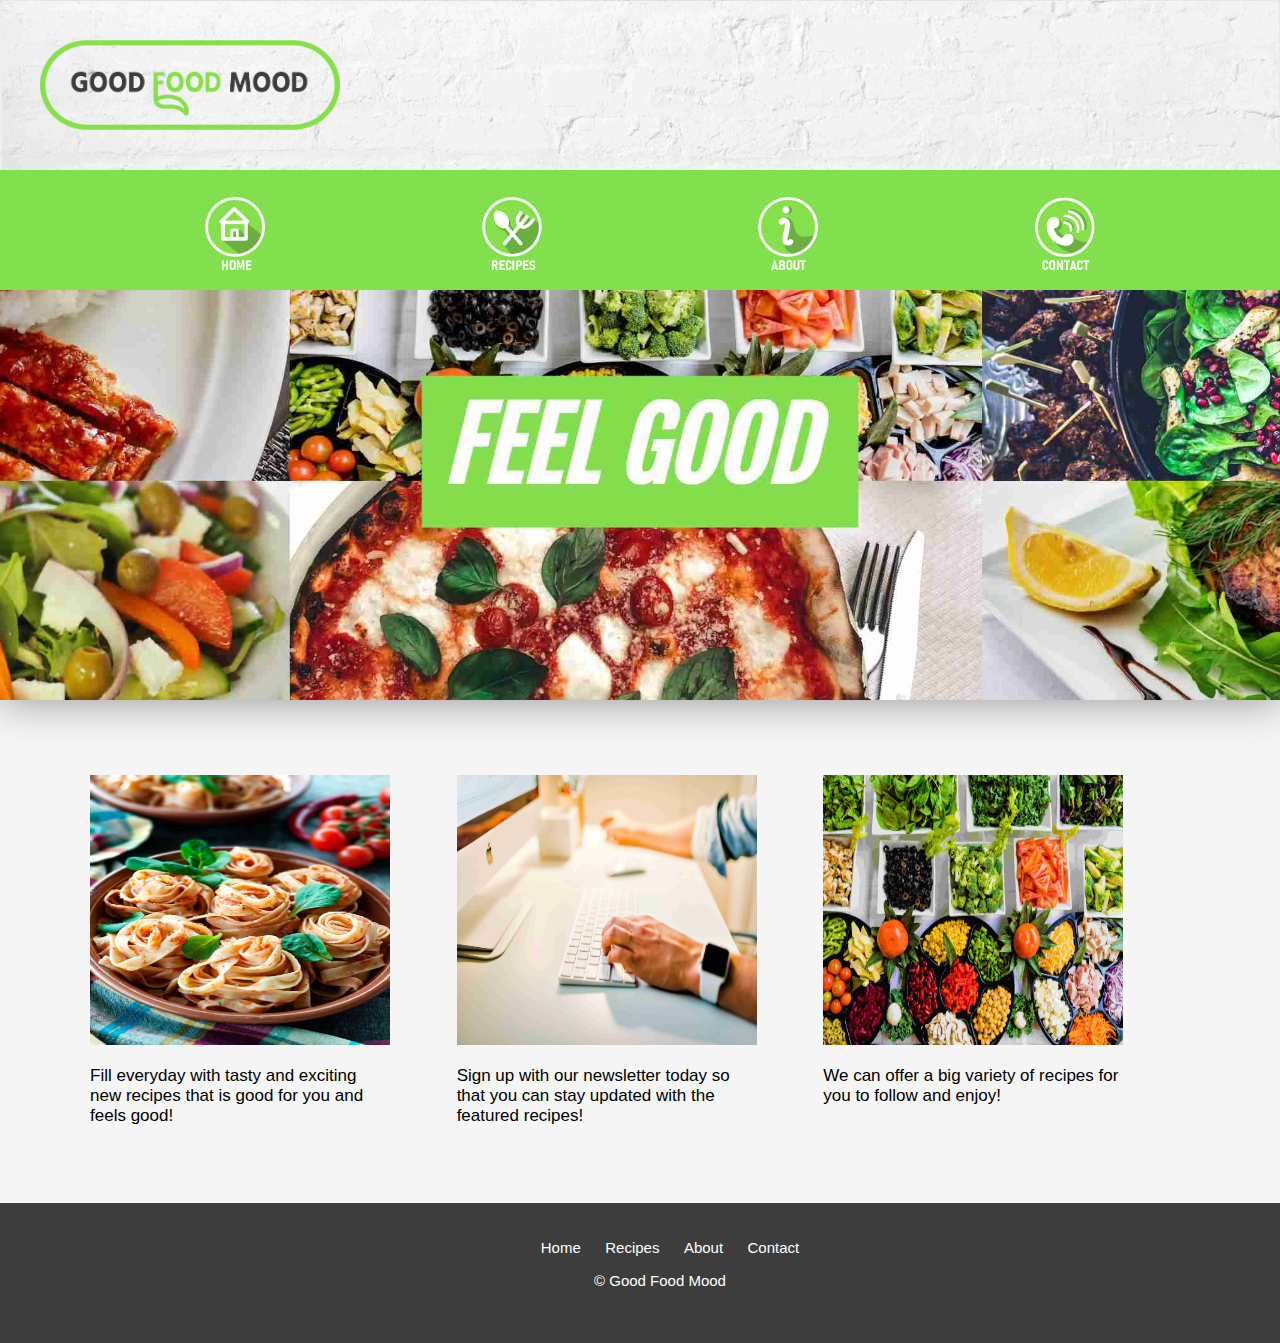
<file: project-exam-01-resit/index.html>
<!doctype html>
<html lang="en">
    <head>
        <meta charset="utf-8">
        <meta name="viewport" content="width=device-width, initial-scale=1">
        <meta name="description" content="Home page for Good Food Mood">
        <meta name="keywords" content="Landing, Home, Main, Recipes, Good Food Mood">
        <title>Home</title>
        <link href="css/styles.css" rel="stylesheet" type="text/css">
    </head>
    <header class="header">
        <input class="menu-btn" type="checkbox" id="menu-btn" />
        <label class="menu-icon" for="menu-btn"><span class="navicon"></span></label>
        <a href="index.html"><img src="css/images/gfm-logo.png" class="logo"></a>
        <ul class="menu">
            <li><a href="index.html">HOME<img class="navigation-icons" src="css/images/home-icon.png" alt="Good Food Mood home icon"></a></li>
            <li><a href="recipes.html">RECIPES<img class="navigation-icons" src="css/images/recipes-icon.png" alt="Good Food Mood recipes icon"></a></li>
            <li><a href="about.html">ABOUT<img class="navigation-icons" src="css/images/about-icon.png" alt="Good Food Mood contact icon"></a></li>
            <li><a href="contact.html">CONTACT<img class="navigation-icons" src="css/images/contact-icon.png" alt="Good Food Mood about icon"></a></li>
        </ul>
    </header>
    <body>
        <main>
            <section class="index-banner" alt="Delicious foods">
            </section>
            <div class="home-wrapper">
                <div class="row">
                    <div class="column">
                        <img class="home" src="css/images/home-img-01.jpg" alt="Pasta flowers">
                        <p class="column-p">
                            Fill everyday with tasty and exciting new  recipes that is good for you and feels good!
                        </p>
                    </div>
                    <div class="column">
                        <img class="home" src="css/images/home-img-02.jpg" alt="Typing on a computer">
                        <p class="column-p">
                            Sign up with our newsletter today so that you can stay updated with the featured recipes!
                        </p>
                    </div>
                    <div class="column">
                        <img class="home" src="css/images/home-img-03.jpg" alt="Plates of vegetables">
                        <p class="column-p">
                            We can offer a big variety of recipes for you to follow and enjoy!
                        </p>
                    </div>
                </div>
            </div>
        </main>
    </body>
    <footer>
        <nav>
            <ul>
                <li><a href="about.html">Home</a></li>
                <li><a href="index.html">Recipes</a></li>
                <li><a href="about.html">About</a></li>
                <li><a href="contact.html">Contact</a></li>
                <p class="footer-text">&copy; Good Food Mood</p>
            </ul>
        </nav>
    </footer>
</html>
</file>
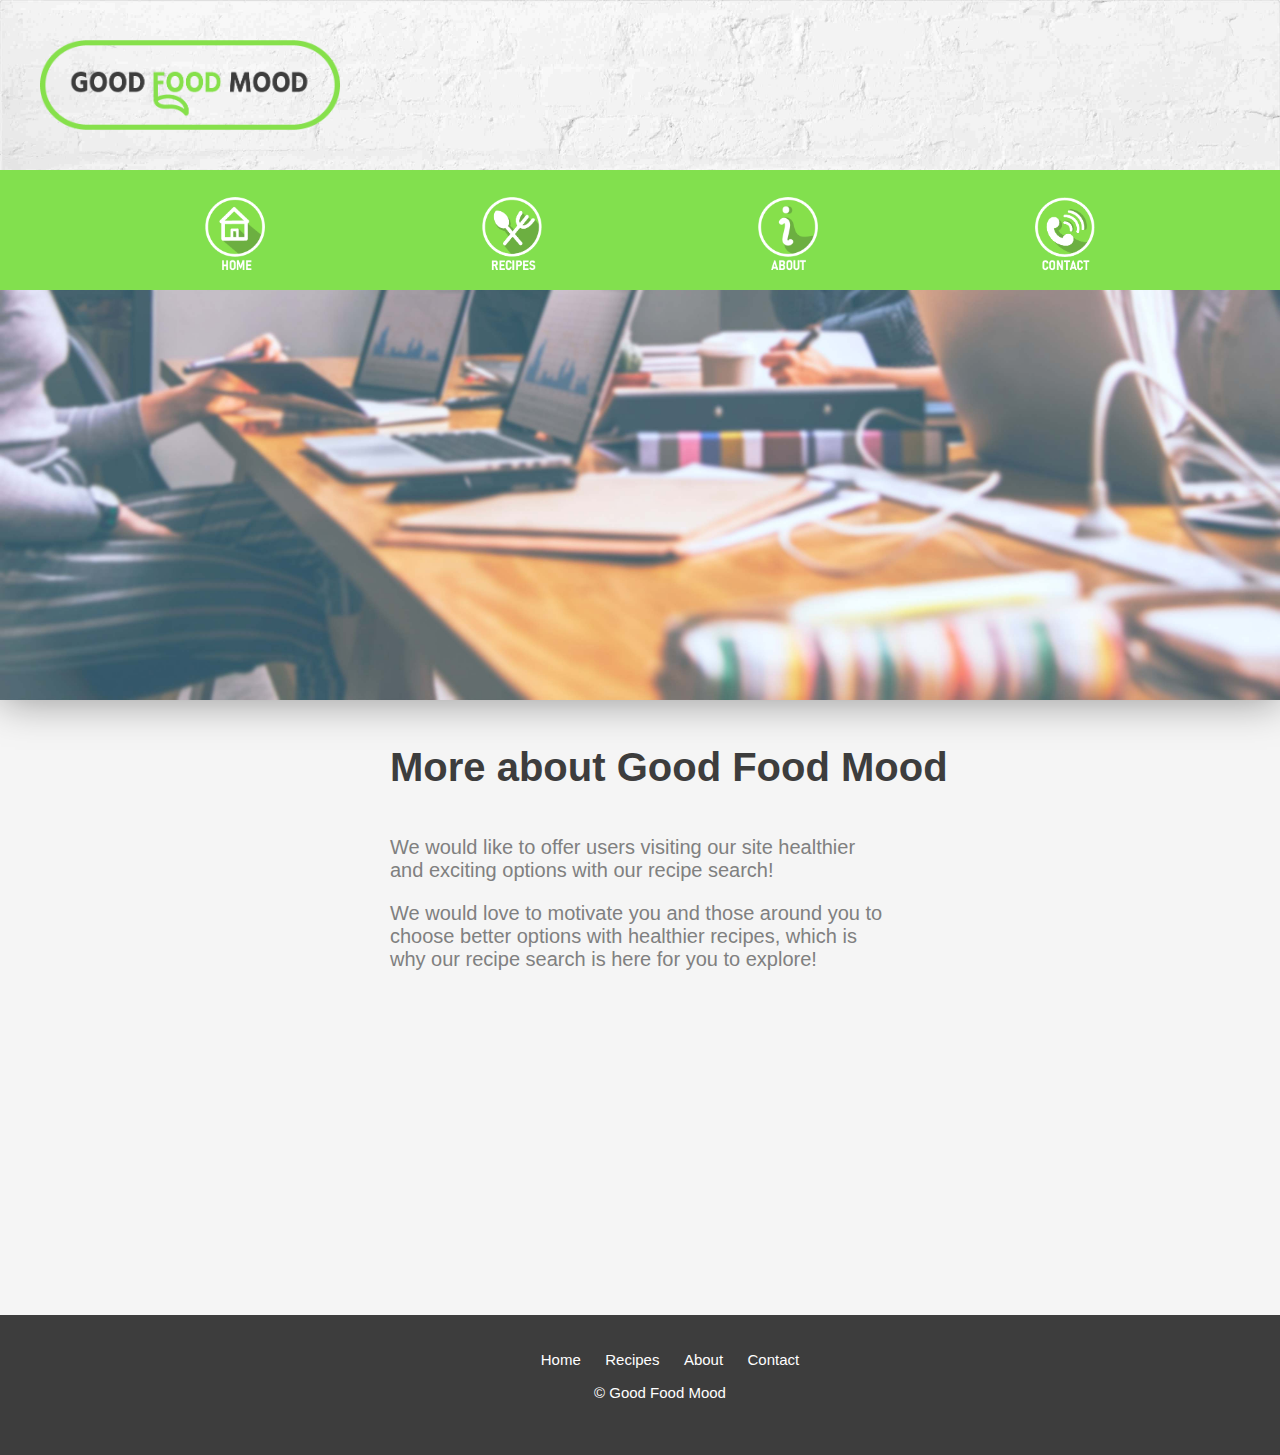
<file: project-exam-01-resit/about.html>
<!doctype html>
<html lang="en">
    <head>
        <meta charset="utf-8">
        <meta name="viewport" content="width=device-width, initial-scale=1">
        <meta name="description" content="About Good Food Mood">
        <meta name="keywords" content="About, Information, Good Food Mood, Recipes, Purpose">
        <title>About</title>
        <link href="css/styles.css" rel="stylesheet" type="text/css">
    </head>
    <header class="header">
        <input class="menu-btn" type="checkbox" id="menu-btn" />
        <label class="menu-icon" for="menu-btn"><span class="navicon"></span></label>
        <a href="index.html"><img src="css/images/gfm-logo.png" class="logo"></a>
        <ul class="menu">
            <li><a href="index.html">HOME<img class="navigation-icons" src="css/images/home-icon.png" alt="Good Food Mood home icon"></a></li>
            <li><a href="recipes.html">RECIPES<img class="navigation-icons" src="css/images/recipes-icon.png" alt="Good Food Mood recipes icon"></a></li>
            <li><a href="about.html">ABOUT<img class="navigation-icons" src="css/images/about-icon.png" alt="Good Food Mood contact icon"></a></li>
            <li><a href="contact.html">CONTACT<img class="navigation-icons" src="css/images/contact-icon.png" alt="Good Food Mood about icon"></a></li>
        </ul>
    </header>
    <body>
        <main>
            <section class="about-banner" alt="People in a meeting">
            </section>
            <div class="about-wrapper">
                        <h1 class="about-h1">More about Good Food Mood</h1>
                        <p class="about-p">We would like to offer users visiting our site healthier and exciting options  with our recipe search!</p>
                        <p class="about-p">We would love to motivate you and those around you to choose better options with healthier recipes, which is why our recipe search is here for you to explore!</p>
            </div>
        </main>
    </body>
    <footer>
        <nav>
            <ul>
                <li><a href="about.html">Home</a></li>
                <li><a href="index.html">Recipes</a></li>
                <li><a href="about.html">About</a></li>
                <li><a href="contact.html">Contact</a></li>
                <p class="footer-text">&copy; Good Food Mood</p>
            </ul>
        </nav>
    </footer>
</html>
</file>
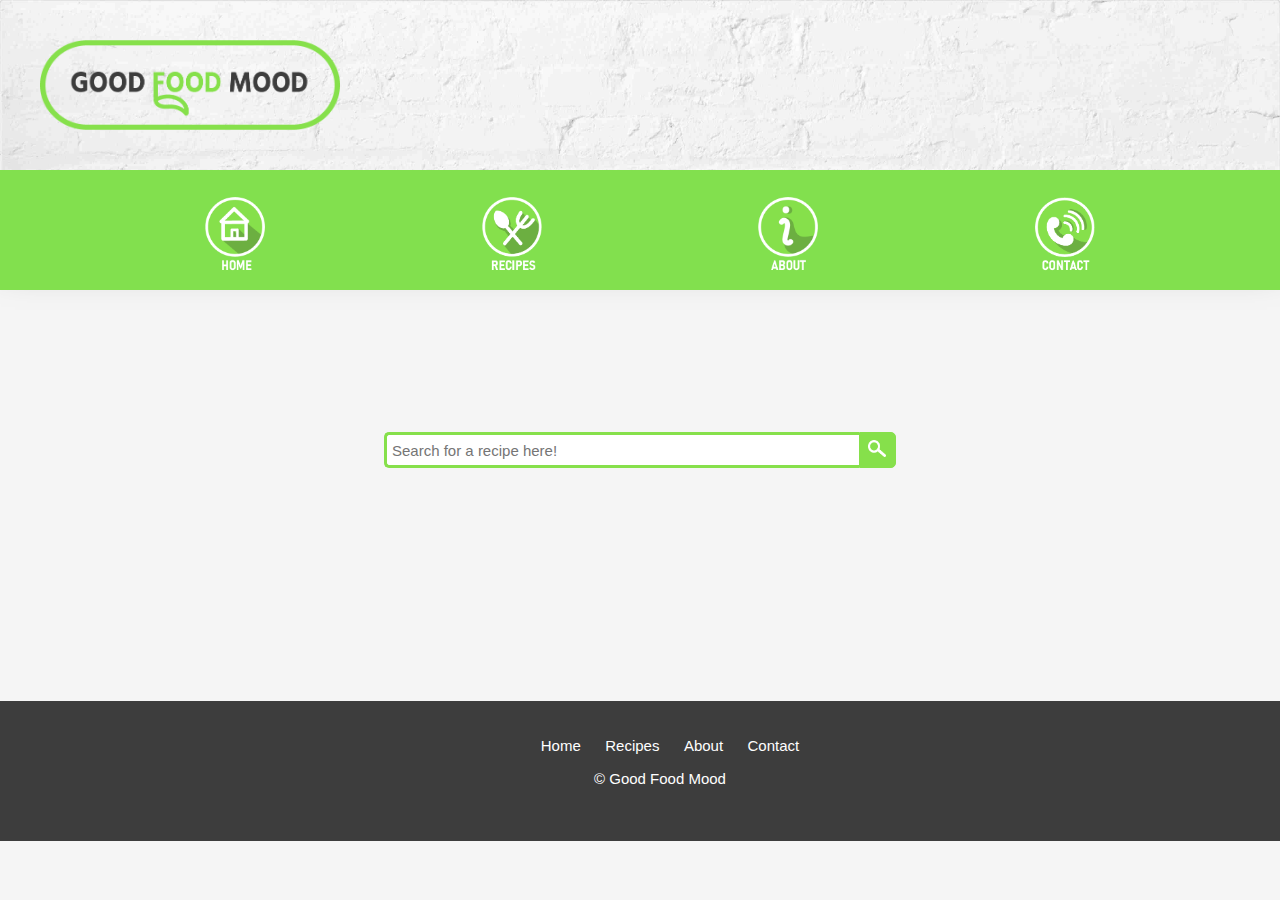
<file: project-exam-01-resit/recipes.html>
<!doctype html>
<html lang="en">
    <head>
        <meta charset="utf-8">
        <meta name="viewport" content="width=device-width, initial-scale=1">
        <meta name="description" content="Recipe search for Good Food Mood">
        <meta name="keywords" content="Recipes, Search, Find, Healthy, Food">
        <title>Recipes</title>
        <link href="css/styles.css" rel="stylesheet" type="text/css">
    </head>
    <header class="header">
        <input class="menu-btn" type="checkbox" id="menu-btn" />
        <label class="menu-icon" for="menu-btn"><span class="navicon"></span></label>
        <a href="index.html"><img src="css/images/gfm-logo.png" class="logo"></a>
        <ul class="menu">
            <li><a href="index.html">HOME<img class="navigation-icons" src="css/images/home-icon.png" alt="Good Food Mood home icon"></a></li>
            <li><a href="recipes.html">RECIPES<img class="navigation-icons" src="css/images/recipes-icon.png" alt="Good Food Mood recipes icon"></a></li>
            <li><a href="about.html">ABOUT<img class="navigation-icons" src="css/images/about-icon.png" alt="Good Food Mood contact icon"></a></li>
            <li><a href="contact.html">CONTACT<img class="navigation-icons" src="css/images/contact-icon.png" alt="Good Food Mood about icon"></a></li>
        </ul>
    </header>
    <body>
        <section class="recipes-banner">
            </section>
        <main>
            <div class="search-container">
                <div class="wrap">
                    <div class="search">
                        <input type="text" class="searchTerm" placeholder="Search for a recipe here!">
                        <button type="submit" class="searchButton">
                            <img class="search-icon" src="css/images/search-icon.png">
                        </button>
                    </div>
                </div>
            </div>
            <div id="recipes">
            <h1 class="recipe-label"></h1>
            <img class="recipe-image">
            <h2 class="recipe-source"></h2>
            <h3 class="recipe-url"></h3>
            <p class="recipe-ingredientlines"></p>
            </div>
        </main>
        <script type="text/javascript" src="script/searchrecipe.js"></script>
    </body>
    <footer>
        <nav>
            <ul>
                <li><a href="about.html">Home</a></li>
                <li><a href="index.html">Recipes</a></li>
                <li><a href="about.html">About</a></li>
                <li><a href="contact.html">Contact</a></li>
                <p class="footer-text">&copy; Good Food Mood</p>
            </ul>
        </nav>
    </footer>
</html>
</file>
<file: project-exam-01-resit/css/styles.css>
body {
  margin: 0;
  padding: 0;
  font-family: "Hind", sans-serif;
  background-color: whitesmoke;
}


/*=============================================*/
/*====== PHONE VERSION (SMALLER SCREENS) ======*/
/*=============================================*/

/*- header / logo  -*/

.header .logo {
    display: block;
    font-size: 2em;
    padding: 10px 10px;
    width: 140px;
    height: 45px;
    text-decoration: none;
    text-align: left;
}

/*- header navigation -*/

img.navigation-icons {
    display: none;
}

.header {
    background-color: #fff;
    box-shadow: 1px 1px 40px 0 rgba(0,0,0,.1);
    position: fixed;
    top: -0px;
    width: 100%;
    z-index: 3; 
    background-image: url(images/showcase-background.jpg);
    background-size: cover;
}

.header ul {
    margin: 0;
    padding: 0;
    list-style: none;
    overflow: hidden;
    width: 100%;
    background-color: #3D3D3D;
}

.header li a {
    display: block;
    padding: 10px 10px;
    text-decoration: none;
    font-size: 20px;
    font-family: 'Hind', sans-serif;
    letter-spacing: 3px;
    color: whitesmoke;
    border-top: solid 1px white;
}

/*- hamburger icon (for smaller screens) -*/

.header .menu {
    clear: both;
    max-height: 0;
    transition: max-height .2s ease-out;
    position: fixed;
}

.header .menu-icon {
    cursor: pointer;
    display: inline-block;
    float: right;
    padding: 28px 20px;
    position: relative;
    user-select: none;  
    padding-right: 30px;
}

.header .menu-icon .navicon {
    background: #3D3D3D;
    display: block;
    height: 2px;
    position: relative;
    transition: background .2s ease-out;
    width: 18px;
}

.header .menu-icon .navicon:before,
.header .menu-icon .navicon:after {
    background: #3D3D3D;
    content: '';
    display: block;
    height: 100%;
    position: absolute;
    transition: all .2s ease-out;
    width: 100%;
}

.header .menu-icon .navicon:before {
    top: 5px;
    height: 2px;
    border-radius: 1px;
}

.header .menu-icon .navicon:after {
    top: -5px;
    height: 2.2px;
    border-radius: 1px;
}

.header .menu-btn {
    display: none;
}

.header .menu-btn:checked ~ .menu {
    max-height: 240px;
}

.header .menu-btn:checked ~ .menu-icon .navicon {
    background: transparent;
}

.header .menu-btn:checked ~ .menu-icon .navicon:before {
    transform: rotate(-45deg);
}

.header .menu-btn:checked ~ .menu-icon .navicon:after {
    transform: rotate(45deg);
}

.header .menu-btn:checked ~ .menu-icon:not(.steps) .navicon:before,
.header .menu-btn:checked ~ .menu-icon:not(.steps) .navicon:after {
    top: 0;
}

/*====== header banner ======*/

.index-banner {
    width: 100%;
    height: 100px;
    background-image: url('images/home-banner.jpg');
    background-repeat: no-repeat;
    background-position: center;
    background-size: cover;
    padding-top: 100px;
    box-shadow: 1px 1px 40px 0 rgba(0,0,0,.4);
}

.contact-banner {
    width: 100%;
    height: 200px;
    background-image: url('images/contact-banner.jpg');
    background-repeat: no-repeat;
    background-position: center;
    background-size: cover;
    padding-top: 100px;
    box-shadow: 1px 1px 40px 0 rgba(0,0,0,.4);
}

.recipes-banner {
    width: 0%;
    background-repeat: no-repeat;
    background-position: center;
    background-size: cover;
    padding-top: 100px;
    box-shadow: 1px 1px 40px 0 rgba(0,0,0,.4);
}

.about-banner {
    width: 100%;
    height: 200px;
    background-image: url('images/about-banner.jpg');
    background-repeat: no-repeat;
    background-position: center;
    background-size: cover;
    padding-top: 100px;
    box-shadow: 1px 1px 40px 0 rgba(0,0,0,.4);
}

/*- home styling -*/

.home-wrapper {
    width: 280px;
    margin: 0 auto;
    padding-top: 50px;
}

img.home {
    width: 100%;
    height: 170px;
}

p.home-text {
    font-size: 15px; 
}

.column {
    width: 100%;
}

/*- contact styling -*/

.contact-wrapper {
        width: 350px;
        height: 600px;
        text-align: center;
        margin: 0 auto;
        padding-bottom: 100px
    }

    h1.contact-h1 {
        width: 100%;
        height: 25px;
        margin: auto;
        margin-bottom: 36px;
        color: #3D3D3D;
        font-size: 25px;
        font-family: 'Roboto', sans-serif;
        text-align: left;
        padding-top: 30px;
    }
    
    p.contact-p {
        color: grey;
        font-size: 17px;
        font-family: 'Hind', sans-serif; 
        text-align: left;
        font-weight: lighter;
    }

    .form {
        display: flex;
        flex-direction: column;
        align-items: center;
        width: 90%;
        margin: 0 auto;
        height: 375px;
        color: #3D3D3D;
        font-family: 'Roboto', sans-serif;
        font-size: 20px;
        padding-top: 30px;
    }

    .form-input:focus, 
    .form-button {
        outline: none;
        cursor: pointer;
    }

    .form-input {
        background: white;
        width: 100%;
        padding: 6px;
        border: #fff;
        font-family: 'Roboto', sans-serif;
        font-size: 15px;
    }

    textarea {
        resize: none;
        padding: 3px;
        font-family: 'Roboto', sans-serif;
        font-size: 15px;
    }

    label {
        align-self: flex-start;
        margin-top: 16px;
        margin-bottom: 5px;
        font-size: 16px;
    }

    .submit-button {
        margin-top: 20px;
        padding: 5px;
        color: #fff;
        background-color: #86E04B;
        font-family: 'Roboto', sans-serif;
        font-size: 20px;
        width: 60%;
        height: 60px;
        border: none;
        border-radius: 30px;
    }
    
    .submit-button:hover {
        opacity: 0.4;
    }

    .submit-button:active,
    .submit-button:hover {
        cursor: pointer;
    }

    .submit-button:focus {
        outline: none;
    }

    #submit-text {
        font-family: 'Roboto', sans-serif;
        color: #3D3D3D;
        font-size: 16px;
    }
    
    #error-text {
        font-family: 'Roboto', sans-serif;
        color: red;
        font-size: 16px;
    }

/*- recipes style -*/

.search-container{
    width: 100%;
    height: 300px;
    padding-top: 50px;
    text-align: left;
    margin: 0 auto;
    padding-bottom: 30px;
}
    
.search {
    width: 180px;
    position: relative;
    display: inline-flex;
}

.searchTerm {
    width: 100%;
    border: 3px solid #86E04B;
    border-right: none;
    padding: 5px;
    height: 20px;
    border-radius: 5px 0 0 5px;
    outline: none;
    font-family: 'Roboto', sans-serif;
    font-size: 12px;
}

.searchTerm:focus{
    color: #3D3D3D;
}

.searchButton {
    width: 40px;
    height: 36px;
    border: 1px solid #86E04B;
    background: #86E04B;
    text-align: center;
    color: #fff;
    border-radius: 0 5px 5px 0;
    cursor: pointer;
    font-size: 20px;
}

.wrap {
    width: 40%;
    position: absolute;
    top: 50%;
    left: 50%;
    transform: translate(-50%, -50%);
}

.search-icon {
    width: 18px;
}

/*-- about style --*/ 
    
.about-wrapper {
    width: 350px;
    height: 600px;
    text-align: center;
    margin: 0 auto;
}  
    
h1.about-h1 {
    width: 100%;
    height: 25px;
    margin: auto;
    margin-bottom: 36px;
    color: #3D3D3D;
    font-size: 25px;
    font-family: 'Roboto', sans-serif;
    text-align: left;
    padding-top: 30px;
}
    
p.about-p {
    color: grey;
    font-size: 17px;
    font-family: 'Hind', sans-serif; 
    text-align: left;
    font-weight: lighter;
}

/*- footer -*/

footer {
    width: 100%;
    height: 100px;
    background-color: #111;
    padding: 20px 0px;
    display: flex;
    justify-content: center;
}  

footer nav {
    float: left;
}

footer nav ul li {
    display: inline-block;
    margin-left: 20px;
    list-style: none;
}

footer nav ul li a {
    font-family: 'Hind', sans-serif;
    font-size: 15px;
    color: #fff;
    text-align: left;
    text-decoration: none;
}

p.footer-text {
    font-size: 15px;
    color: #fff;
    font-weight: 400;
    text-align: center;
}






/*==============================================*/
/*====== DESKTOP VERSION (LARGER SCREENS) ======*/
/*==============================================*/

@media (min-width: 1100px) {

/*-- logo / navigation --*/
    
    header {
        background-image: url(images/showcase-background.jpg);   
        background-size: cover;
    }   
    
    .header .logo {
        height: 90px;
        width: 300px;
        padding: 40px;
    }

    img.navigation-icons {
        width: 60px;
        padding-right: 30px;
        padding-left: 30px;
        display: inline-block;
    }

    .header ul {
        background-color: #82E04E;
        width: 100%;
        height: 120px;
        text-align: center;
    }
    
    .header li {
        padding: 16px;
        padding-top: 0px;
        display: inline-block; 
    }
    
    .header li a {
        padding: 10px 70px;
        color: #82E04E;
        font-family: 'Questrial', sans-serif;
        font-size: 15px;
        text-decoration: none;
        width: 100px;
        text-align: center;
        border: none;
    }
    
    .header li a:hover {
        opacity: 0.5;
    }
    
    .header .menu {
        clear: none;
        float: right;
        max-height: none;
    }
    
    .header .menu-icon {
        display: none;
    }


/*-- header banner --*/
    
    .index-banner {
        width: 100%;
        height: 600px;
        background-image: url(images/home-banner.jpg);
        background-repeat: no-repeat;
        background-position: center;
        background-size: cover;
    }
   
    
    .contact-banner {
        width: 100%;
        height: 600px;
        background-image: url(images/contact-banner.jpg);
        background-repeat: no-repeat;
        background-position: center;
        background-size: cover;
    }
    
    .recipes-banner {
        width: 100%;
        height: 160px;
        background-repeat: no-repeat;
        background-position: center;
        background-size: cover;
        padding-top: 100px;
        box-shadow: 1px 1px 40px 0 rgba(0,0,0,.4);
    }
    
    .about-banner {
        width: 100%;
        height: 600px;
        background-image: url(images/about-banner.jpg);
        background-repeat: no-repeat;
        background-position: center;
        background-size: cover;
    }
    

/*-- home style --*/
    
    .home-wrapper {
        width: 1100px;
        padding-top: 15px;
    }  
    
    img.home {
        width: 300px; 
        height: 270px;
    }
    
    .column {
        float: left;
        width: 33.33%;
        padding-top: 60px;
        padding-bottom: 60px;
    }
    
    .row:after {
        content: "";
        display: table;
        clear: both;
    } 
    
    .column-p {
        width: 300px;
        font-size: 17px;
    }


/*-- contact style --*/
    
    .contact-wrapper {
        background-image: url(images/opacity.png);
        width: 500px;
        height: 600px;
        padding-left: 300px;
        padding-right: 300px;
        padding-top: 50px;
        padding-bottom: 200px;
        text-align: center;
        margin: 0 auto;  
    }

    h1.contact-h1 {
        width: 500px;
        height: 25px;
        margin: auto;
        margin-bottom: 36px;
        color: #3D3D3D;
        font-size: 40px;
        font-family: 'Roboto', sans-serif;
        text-align: left;
    }
    
    p.contact-p {
        color: grey;
        font-size: 20px;
        font-family: 'Hind', sans-serif; 
        text-align: left;
        font-weight: lighter;
    }

    .form {
        display: flex;
        flex-direction: column;
        align-items: center;
        width: 90%;
        margin: 0 auto;
        height: 375px;
        color: #3D3D3D;
        font-family: 'Roboto', sans-serif;
        font-size: 20px;
        padding-top: 50px;
    }

    .form-input:focus, 
    .form-button {
        outline: none;
        cursor: pointer;
    }

    .form-input {
        background: white;
        width: 100%;
        padding: 6px;
        border: #fff;
        font-family: 'Roboto', sans-serif;
        font-size: 15px;
    }

    textarea {
        resize: none;
        padding: 3px;
        font-family: 'Roboto', sans-serif;
        font-size: 15px;
    }

    label {
        align-self: flex-start;
        margin-top: 16px;
        margin-bottom: 5px;
        font-size: 16px;
    }

    .submit-button {
        margin-top: 20px;
        padding: 5px;
        color: #fff;
        background-color: #86E04B;
        font-family: 'Roboto', sans-serif;
        font-size: 25px;
        width: 40%;
        height: 60px;
        border: none;
        border-radius: 30px;
    }
    
    .submit-button:hover {
        opacity: 0.4;
    }

    .submit-button:active,
    .submit-button:hover {
        cursor: pointer;
    }

    .submit-button:focus {
        outline: none;
    }

    #submit-text {
        font-family: 'Roboto', sans-serif;
        color: #3D3D3D;
        font-size: 16px;
    }
    
    #error-text {
        font-family: 'Roboto', sans-serif;
        color: red;
        font-size: 15px;
    }
    
/*- recipes style -*/

    
    .search-container{
        width: 100%;
        height: 300px;
        padding-top: 60px;
        text-align: center;
    }
    
    .search {
        width: 100%;
        position: relative;
        display: flex;
    }

    .searchTerm {
        width: 100%;
        border: 3px solid #86E04B;
        border-right: none;
        padding: 5px;
        height: 20px;
        border-radius: 5px 0 0 5px;
        outline: none;
        font-family: 'Roboto', sans-serif;
        font-size: 15px;
    }

    .searchTerm:focus{
        color: #3D3D3D;
    }

    .searchButton {
        width: 40px;
        height: 36px;
        border: 1px solid #86E04B;
        background: #86E04B;
        text-align: center;
        color: #fff;
        border-radius: 0 5px 5px 0;
        cursor: pointer;
        font-size: 20px;
    }

    .wrap{
        width: 40%;
        position: absolute;
        top: 50%;
        left: 50%;
        transform: translate(-50%, -50%);
    }

    .search-icon {
        width: 18px;
    }
    
    .recipe-label {
        font-size: 20px;
        color: black;
    }
    
    
    button.disabled:true {
        border-color: #fff;
        border: 3px solid red;
    }
    
    button.disabled:false {
        border-color: red;
        border: 3px solid green;
}
    
/*-- about style --*/ 
    
    .about-wrapper {
        width: 500px;
        padding-top: 15px;
        margin: 0 auto;
    }  
    
    h1.about-h1 {
        width: 600px;
        color: #3D3D3D;
        font-size: 40px;
        font-family: 'Roboto', sans-serif;
        text-align: left;
        padding-bottom: 30px;
    }
    
    p.about-p {
        color: grey;
        font-size: 20px;
        font-family: 'Hind', sans-serif; 
        text-align: left;
        font-weight: lighter;
    }
    
/*-- footer --*/
    
    footer {
        width: 100%;
        height: 100px;
        background-color: #3D3D3D;
        padding: 20px 0px;
        display: flex;
        justify-content: center;
    }  

    footer nav {
        float: left;
    }

    footer nav ul li {
        display: inline-block;
        margin-left: 20px;
        list-style: none;
    }
    

    footer nav ul li a {
        font-family: 'Hind', sans-serif;
        font-size: 15px;
        color: #fff;
        text-align: left;
    }

    p.footer-text {
        font-size: 15px;
        color: #fff;
        font-weight: 400;
        text-align: center;
    }
    
    footer a:hover {
        font-size: 15px;
        color: #86E04B;
        font-weight: 400;
        text-align: center;
    }
    
    img.social-icons {
        padding-top: 35px;
        width: 30px;
        padding-right: 7px;
    }
</file>
